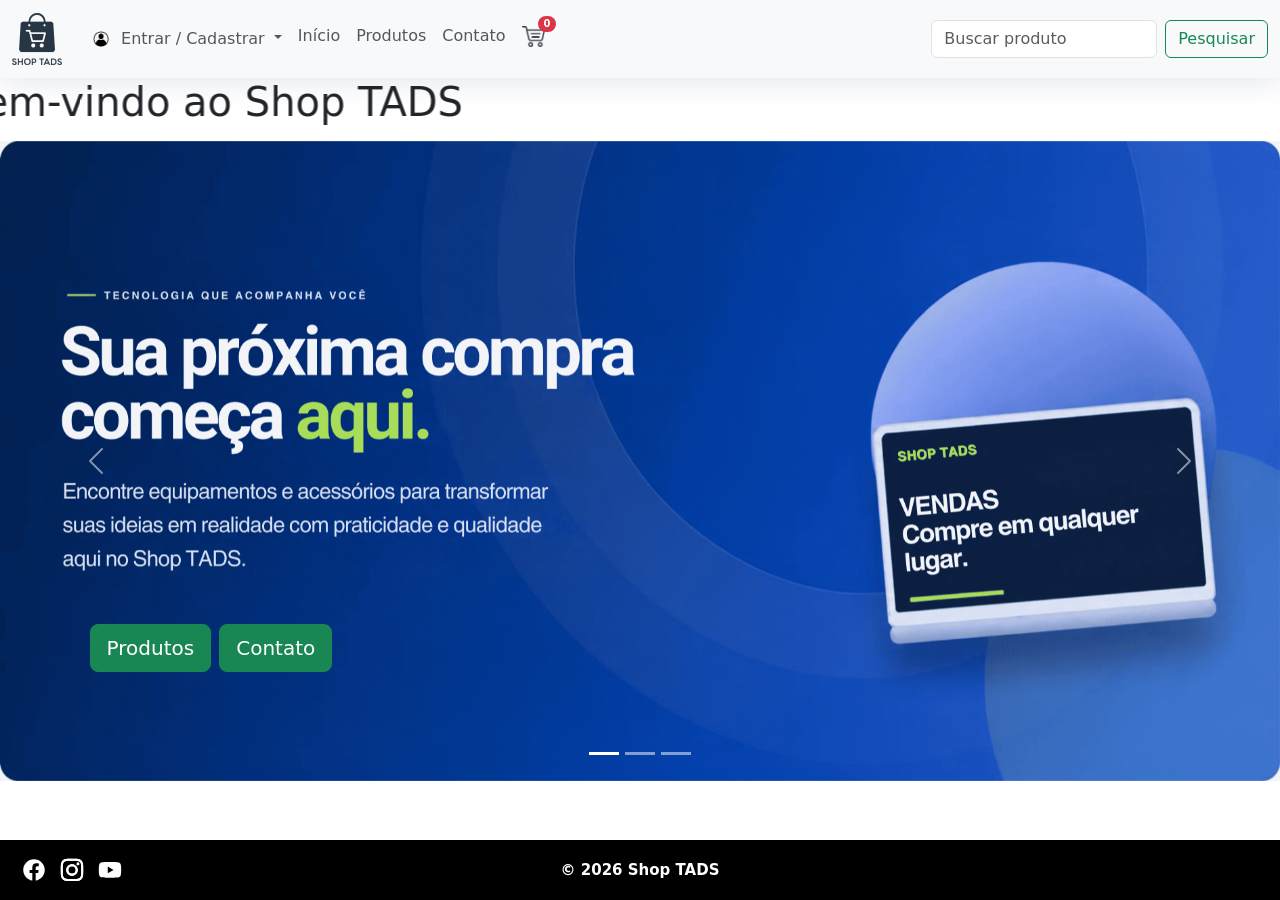
<file: index.html>
<!DOCTYPE html>
<html lang="pt-br">

<head>
    <meta charset="UTF-8">
    <meta name="viewport" content="width=device-width, initial-scale=1.0">
    <title>Shop TADS</title>

    <link href="css/estilo.css" rel="stylesheet" />

    <link rel="icon" href="imagens/index/favicon.ico">
    <link href="https://cdn.jsdelivr.net/npm/bootstrap@5.3.8/dist/css/bootstrap.min.css" rel="stylesheet"
        integrity="sha384-sRIl4kxILFvY47J16cr9ZwB07vP4J8+LH7qKQnuqkuIAvNWLzeN8tE5YBujZqJLB" crossorigin="anonymous">

</head>

<body>
    <nav class="navbar navbar-expand-lg bg-body-tertiary minha-nav">
        <div class="container-fluid">
            <a class="navbar-brand" href="index.html"> <img src="imagens/SHOP-TADS.png" alt="Shop TADS" width="50">
            </a>
            <button class="navbar-toggler" type="button" data-bs-toggle="collapse"
                data-bs-target="#navbarSupportedContent" aria-controls="navbarSupportedContent" aria-expanded="false"
                aria-label="Toggle navigation">
                <span class="navbar-toggler-icon"></span>
            </button>

            <div class="collapse navbar-collapse" id="navbarSupportedContent">
                <ul class="navbar-nav me-auto mb-2 mb-lg-0">
                    <li class="nav-item dropdown dropdown-usuario">
                        <a class="nav-link dropdown-toggle" href="ss" role="button" data-bs-toggle="dropdown"
                            aria-expanded="false">
                            <img src="imagens/login/login.png" width="30">
                            <span id="nomeUsuario">Entrar / Cadastrar</span>
                        </a>
                        <ul class="dropdown-menu">
                            <li id="menuLogin"><a class="dropdown-item" href="paginas/login.html">Login</a></li>
                            <li id="menuCadastro"><a class="dropdown-item"
                                    href="paginas/novo-usuario.html">Cadastrar</a></li>


                            <li id="menuPerfil" style="display:none;">
                                <a class="dropdown-item" href="paginas/meus-dados.html">Meus dados</a>
                            </li>

                            <li id="menuPedidos" style="display:none;">
                                <a class="dropdown-item" href="paginas/meus-pedidos.html">Meus Pedidos</a>
                            </li>


                            <li id="menuSair" style="display:none;">
                                <a class="dropdown-item text-danger" href="#" id="btnSair">
                                    Sair
                                </a>
                            </li>

                        </ul>
                    </li>
                    <li class="nav-item">
                        <a class="nav-link" href="index.html">Início</a>
                    </li>
                    <li class="nav-item">
                        <a class="nav-link" href="paginas/produtos.html">Produtos</a>
                    </li>
                    <li class="nav-item">
                        <a class="nav-link" href="paginas/contato.html">Contato</a>
                    </li>
                    <li class="nav-item">
                        <a class="nav-link position-relative" href="paginas/carrinho.html">

                            <img id="iconeCarrinho" src="imagens/carrinho/carrinho.png" width="23px" alt="Carrinho">

                            <span id="badgeCarrinho" class="position-absolute badge rounded-pill bg-danger">
                                0
                            </span>

                        </a>
                    </li>


                </ul>
                <form class="d-flex" role="search">
                    <input class="form-control me-2" type="search" placeholder="Buscar produto" aria-label="Search" />
                    <button class="btn btn-outline-success" type="submit">Pesquisar</button>
                </form>
            </div>
        </div>
    </nav>

    <main class="principal">
        <marquee onmouseover="this.stop()" onmouseout="this.start()" width="100%" direction="right">

            <h1 style="text-align:center;">
                Bem-vindo ao Shop TADS
            </h1>

        </marquee>
        <div id="carouselExampleIndicators" class="carousel slide">
            <div class="carousel-indicators">
                <button type="button" data-bs-target="#carouselExampleIndicators" data-bs-slide-to="0" class="active"
                    aria-current="true" aria-label="Slide 1"></button>
                <button type="button" data-bs-target="#carouselExampleIndicators" data-bs-slide-to="1"
                    aria-label="Slide 2"></button>
                <button type="button" data-bs-target="#carouselExampleIndicators" data-bs-slide-to="2"
                    aria-label="Slide 3"></button>
            </div>
            <div class="carousel-inner">
                <div class="carousel-item active">
                    <img src="imagens/index/BANNER1.png" class="d-block w-100" alt="BANNER">
                    <div class="botoes-banner d-flex flex-wrap gap-2">
                        <a href="paginas/produtos.html" class="btn btn-success btn-lg">
                            Produtos
                        </a>

                        <a href="paginas/contato.html" class="btn btn-success btn-lg">
                            Contato
                        </a>
                    </div>
                </div>
                <div class="carousel-item">
                    <img src="imagens/index/BANNER2.png" class="d-block w-100" alt="BANNER-2">
                </div>
                <div class="carousel-item">
                    <img src="imagens/index/BANNER3.png" class="d-block w-100" alt="BANNER-3">
                </div>
            </div>
            <button class="carousel-control-prev" type="button" data-bs-target="#carouselExampleIndicators"
                data-bs-slide="prev">
                <span class="carousel-control-prev-icon" aria-hidden="true"></span>
                <span class="visually-hidden">Previous</span>
            </button>
            <button class="carousel-control-next" type="button" data-bs-target="#carouselExampleIndicators"
                data-bs-slide="next">
                <span class="carousel-control-next-icon" aria-hidden="true"></span>
                <span class="visually-hidden">Next</span>
            </button>
        </div>

    </main>


    <footer>

        <div class="redes-sociais">

            <a href="https://facebook.com" target="_blank">
                <img src="imagens/redes/logo-facebook.svg" alt="Facebook">
            </a>

            <a href="https://instagram.com" target="_blank">
                <img src="imagens/redes/logo-instagram.svg" alt="Instagram">
            </a>

            <a href="https://www.youtube.com/" target="_blank">
                <img src="imagens/redes/logo-youtube.svg" alt="YouTube">
            </a>

        </div>

        <p>&copy 2026 Shop TADS</p>

    </footer>



    <script src="https://cdn.jsdelivr.net/npm/bootstrap@5.3.8/dist/js/bootstrap.bundle.min.js"
        integrity="sha384-FKyoEForCGlyvwx9Hj09JcYn3nv7wiPVlz7YYwJrWVcXK/BmnVDxM+D2scQbITxI"
        crossorigin="anonymous"></script>
    <script src="js/script.js">  </script>

</body>

</html>
</file>
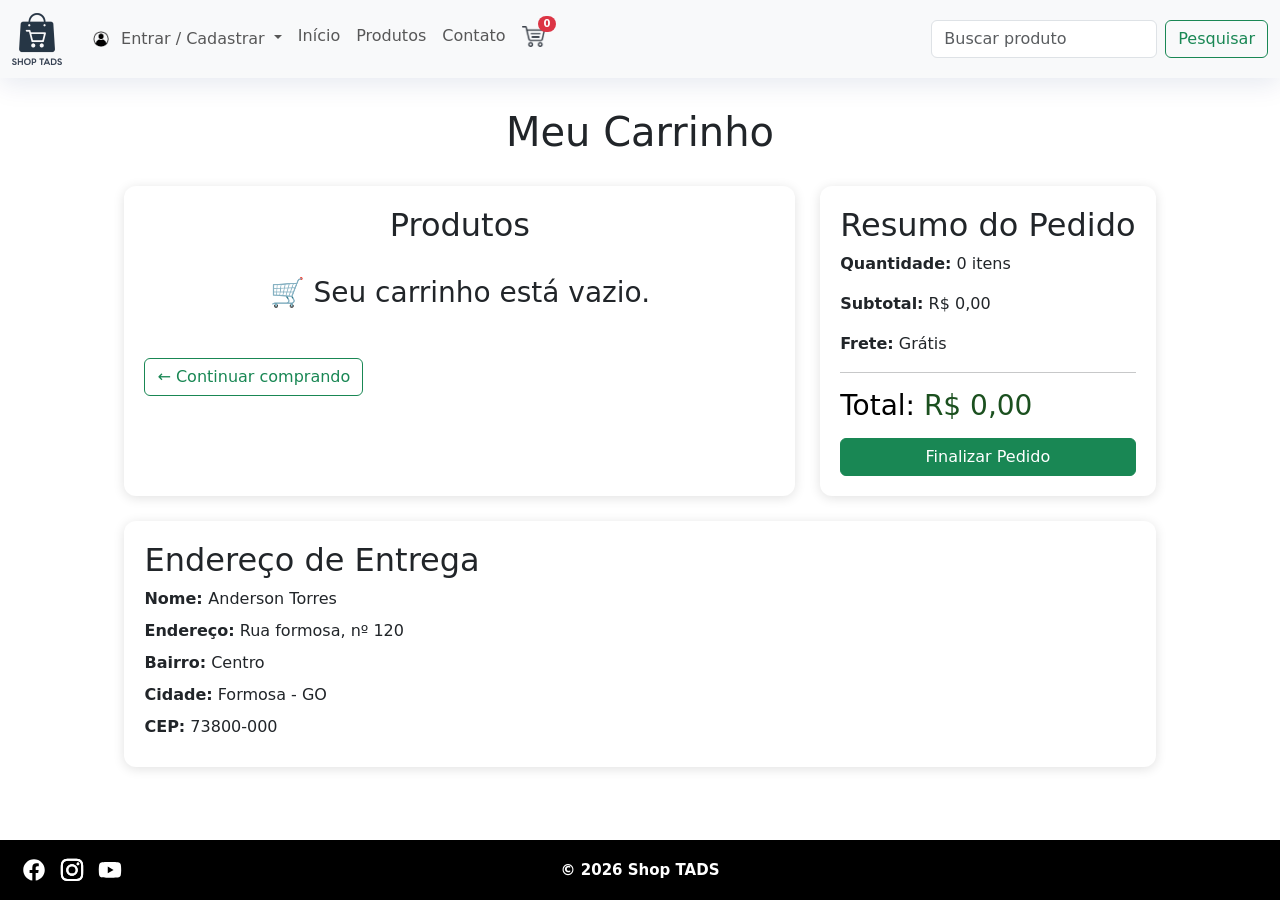
<file: paginas/carrinho.html>
<!DOCTYPE html>
<html lang="pt-br">

<head>
    <meta charset="UTF-8">
    <meta name="viewport" content="width=device-width, initial-scale=1.0">
    <title>Carrinho</title>

    <link rel="icon" href="../imagens/carrinho/favicon-16x16.png">
    <link rel="stylesheet" href="../css/estilo.css">
    <link href="https://cdn.jsdelivr.net/npm/bootstrap@5.3.8/dist/css/bootstrap.min.css" rel="stylesheet"
        integrity="sha384-sRIl4kxILFvY47J16cr9ZwB07vP4J8+LH7qKQnuqkuIAvNWLzeN8tE5YBujZqJLB" crossorigin="anonymous">

    <link href="https://cdn.jsdelivr.net/npm/bootstrap-icons@1.13.1/font/bootstrap-icons.min.css" rel="stylesheet">

    <style>
        .info-item>span {
            color: #0a4b10;
        }
    </style>

</head>

<body>

    <nav class="navbar navbar-expand-lg bg-body-tertiary minha-nav">
        <div class="container-fluid">
            <a class="navbar-brand" href="../index.html"> <img src="../imagens/SHOP-TADS.png" alt="Shop TADS"
                    width="50">
            </a>
            <button class="navbar-toggler" type="button" data-bs-toggle="collapse"
                data-bs-target="#navbarSupportedContent" aria-controls="navbarSupportedContent" aria-expanded="false"
                aria-label="Toggle navigation">
                <span class="navbar-toggler-icon"></span>
            </button>

            <div class="collapse navbar-collapse" id="navbarSupportedContent">
                <ul class="navbar-nav me-auto mb-2 mb-lg-0">
                    <li class="nav-item dropdown dropdown-usuario">
                        <a class="nav-link dropdown-toggle" href="ss" role="button" data-bs-toggle="dropdown"
                            aria-expanded="false">
                            <img src="../imagens/login/login.png" width="30px">
                            <span id="nomeUsuario">Entrar / Cadastrar</span>
                        </a>
                        <ul class="dropdown-menu">
                            <li id="menuLogin"><a class="dropdown-item" href="login.html">Login</a></li>
                            <li id="menuCadastro"><a class="dropdown-item" href="novo-usuario.html">Cadastrar</a></li>


                            <li id="menuPerfil" style="display:none;">
                                <a class="dropdown-item" href="meus-dados.html">Meus dados</a>
                            </li>
                            <li id="menuPedidos" style="display:none;">
                                <a class="dropdown-item" href="meus-pedidos.html">Meus Pedidos</a>
                            </li>


                            <li id="menuSair" style="display:none;">
                                <a class="dropdown-item text-danger" href="#" id="btnSair">
                                    Sair
                                </a>
                            </li>

                        </ul>
                    </li>
                    <li class="nav-item">
                        <a class="nav-link" href="../index.html">Início</a>
                    </li>
                    <li class="nav-item">
                        <a class="nav-link" href="../paginas/produtos.html">Produtos</a>
                    </li>
                    <li class="nav-item">
                        <a class="nav-link" href="../paginas/contato.html">Contato</a>
                    </li>
                    <li class="nav-item">
                        <a class="nav-link position-relative" href="../paginas/carrinho.html">

                            <img id="iconeCarrinho" src="../imagens/carrinho/carrinho.png" width="23px" alt="Carrinho">

                            <span id="badgeCarrinho" class="position-absolute badge rounded-pill bg-danger">
                                0
                            </span>

                        </a>
                    </li>


                </ul>
                <form class="d-flex" role="search">
                    <input class="form-control me-2" type="search" placeholder="Buscar produto" aria-label="Search" />
                    <button class="btn btn-outline-success" type="submit">Pesquisar</button>
                </form>
            </div>
        </div>
    </nav>

    <main class="pagina-carrinho">

        <h1>Meu Carrinho</h1>

        <div class="layout-carrinho">

            <section class="itens-carrinho">

                <h2>Produtos</h2>

                <div id="listaCarrinho">

                </div>

                <a href="produtos.html" class="btn btn-outline-success mt-3">
                    ← Continuar comprando
                </a>

            </section>


            <div class="resumo">

                <h2>Resumo do Pedido</h2>

                <p>
                    <strong>Quantidade:</strong>
                    <span id="quantidadeCarrinho">0</span> itens
                </p>

                <p>
                    <strong>Subtotal:</strong>
                    <span id="subtotalCarrinho">R$ 0,00</span>
                </p>

                <p>
                    <strong>Frete:</strong> Grátis
                </p>

                <hr>

                <h3>
                    Total:
                    <span id="totalCarrinho" style="color: #1b501f">
                        R$ 0,00
                    </span>
                </h3>

                <a id="btnFinalizar" href="sucesso-pedido.html" class="btn btn-success w-100">
                    Finalizar Pedido
                </a>

            </div>

        </div>

        <section class="endereco">

            <h2>Endereço de Entrega</h2>

            <p ><strong>Nome: </strong ><span id="nomeUsu"> Anderson Torres</span>  </p>

            <p><strong>Endereço:</strong> Rua formosa, nº 120 </p>

            <p><strong>Bairro:</strong> Centro </p>

            <p><strong>Cidade:</strong> Formosa - GO </p>

            <p><strong>CEP:</strong> 73800-000 </p>

        </section>

    </main>

    <footer>

        <div class="redes-sociais">

            <a href="https://facebook.com" target="_blank">
                <img src="../imagens/redes/logo-facebook.svg" alt="Facebook">
            </a>

            <a href="https://instagram.com" target="_blank">
                <img src="../imagens/redes/logo-instagram.svg" alt="Instagram">
            </a>

            <a href="https://www.youtube.com/" target="_blank">
                <img src="../imagens/redes/logo-youtube.svg" alt="YouTube">
            </a>

        </div>

        <p>&copy 2026 Shop TADS</p>

    </footer>
    <script src="https://cdn.jsdelivr.net/npm/bootstrap@5.3.8/dist/js/bootstrap.bundle.min.js"
        integrity="sha384-FKyoEForCGlyvwx9Hj09JcYn3nv7wiPVlz7YYwJrWVcXK/BmnVDxM+D2scQbITxI"
        crossorigin="anonymous"></script>
    <script src="../js/script.js">  </script>

</body>

</html>
</file>
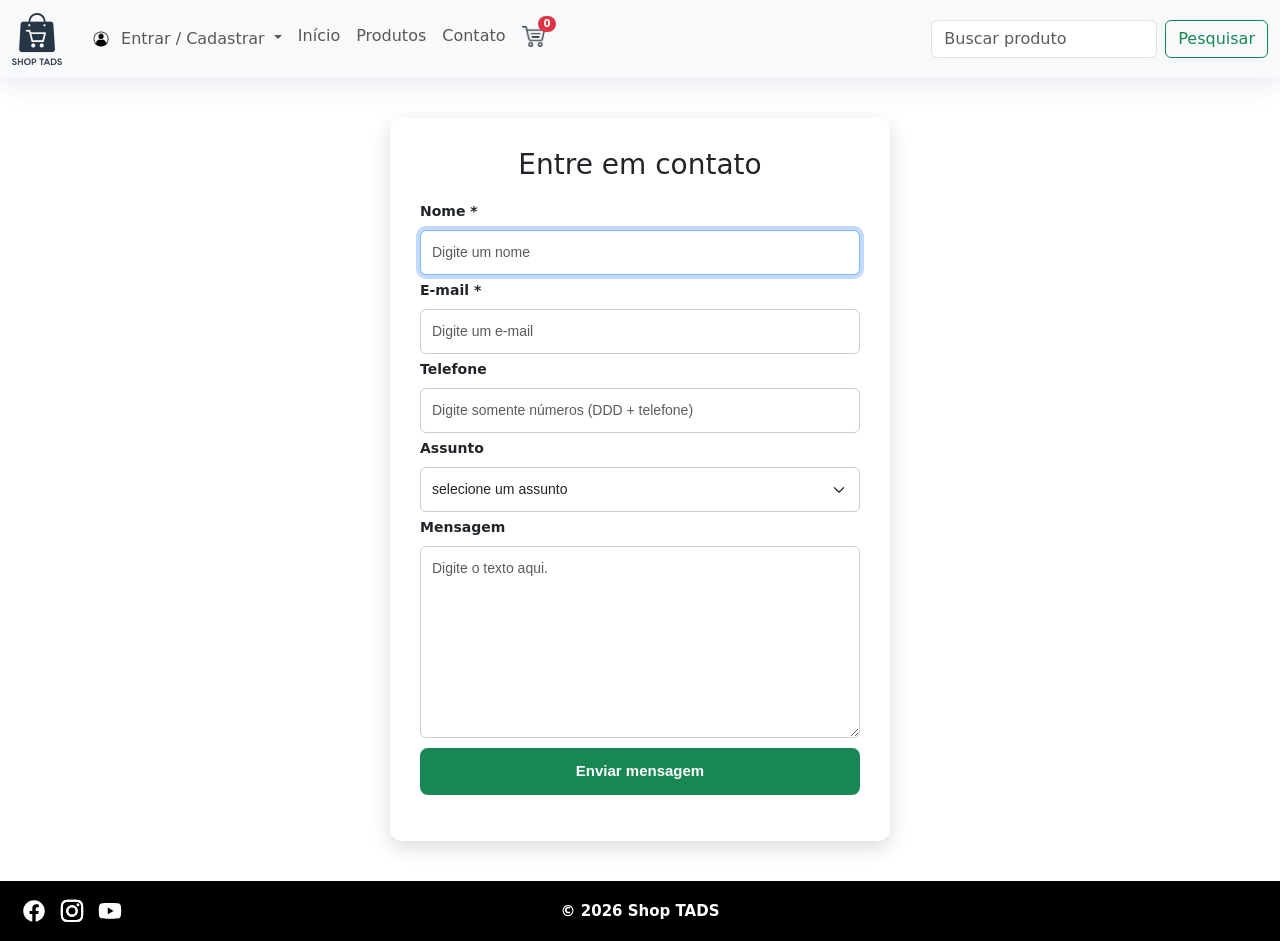
<file: paginas/contato.html>
<!DOCTYPE html>
<html lang="pt-br">

<head>
    <meta charset="UTF-8">
    <meta name="viewport" content="width=device-width, initial-scale=1.0">
    <title>Contato</title>
    <link rel="stylesheet" href="../css/estilo.css">
    <link rel="icon" href="../imagens/index/favicon.ico">
    <link href="https://cdn.jsdelivr.net/npm/bootstrap@5.3.8/dist/css/bootstrap.min.css" rel="stylesheet"
        integrity="sha384-sRIl4kxILFvY47J16cr9ZwB07vP4J8+LH7qKQnuqkuIAvNWLzeN8tE5YBujZqJLB" crossorigin="anonymous">


</head>

<body>
    <nav class="navbar navbar-expand-lg bg-body-tertiary minha-nav">
        <div class="container-fluid">
            <a class="navbar-brand" href="../index.html"> <img src="../imagens/SHOP-TADS.png" alt="Shop TADS"
                    width="50">
            </a>
            <button class="navbar-toggler" type="button" data-bs-toggle="collapse"
                data-bs-target="#navbarSupportedContent" aria-controls="navbarSupportedContent" aria-expanded="false"
                aria-label="Toggle navigation">
                <span class="navbar-toggler-icon"></span>
            </button>

            <div class="collapse navbar-collapse" id="navbarSupportedContent">
                <ul class="navbar-nav me-auto mb-2 mb-lg-0">
                    <li class="nav-item dropdown dropdown-usuario">
                        <a class="nav-link dropdown-toggle" href="#" role="button" data-bs-toggle="dropdown"
                            aria-expanded="false">
                            <img src="../imagens/login/login.png" width="30px">
                            <span id="nomeUsuario">Entrar / Cadastrar</span>
                        </a>
                        <ul class="dropdown-menu">
                            <li id="menuLogin"><a class="dropdown-item" href="login.html">Login</a></li>
                            <li id="menuCadastro"><a class="dropdown-item" href="novo-usuario.html">Cadastrar</a></li>


                            <li id="menuPerfil" style="display:none;">
                                <a class="dropdown-item" href="meus-dados.html">Meus dados</a>
                            </li>
                            <li id="menuPedidos" style="display:none;">
                                <a class="dropdown-item" href="meus-pedidos.html">Meus Pedidos</a>
                            </li>

                            <li id="menuSair" style="display:none;">
                                <a class="dropdown-item text-danger" href="#" id="btnSair">
                                    Sair
                                </a>
                            </li>

                        </ul>
                    </li>
                    <li class="nav-item">
                        <a class="nav-link" href="../index.html">Início</a>
                    </li>
                    <li class="nav-item">
                        <a class="nav-link" href="../paginas/produtos.html">Produtos</a>
                    </li>
                    <li class="nav-item">
                        <a class="nav-link" href="../paginas/contato.html">Contato</a>
                    </li>
                    <li class="nav-item">
                        <a class="nav-link position-relative" href="../paginas/carrinho.html">

                            <img id="iconeCarrinho" src="../imagens/carrinho/carrinho.png" width="23px" alt="Carrinho">

                            <span id="badgeCarrinho" class="position-absolute badge rounded-pill bg-danger">
                                0
                            </span>

                        </a>
                    </li>


                </ul>
                <form class="d-flex" role="search">
                    <input class="form-control me-2" type="search" placeholder="Buscar produto" aria-label="Search" />
                    <button class="btn btn-outline-success" type="submit">Pesquisar</button>
                </form>
            </div>
        </div>
    </nav>

    <main class="contato">
        <form class="formulario" method="get" action="sucesso-contato.html">
            <div class="mb-3">
                <h1>Entre em contato</h1>

                <label class="form-label">Nome *</label>
                <input type="text" class="form-control" name="nome" required autofocus placeholder="Digite um nome" />


                <label class="form-label">E-mail *</label>
                <input type="email" class="form-control" name="email" required placeholder="Digite um e-mail">

                <label class="form-label">Telefone</label>
                <input type="tel" class="form-control" name="Telefone" pattern="[0-9]{10,11}"
                    placeholder="Digite somente números (DDD + telefone)"
                    title="Digite 10 ou 11 números, incluindo o DDD." />

                <label for="assunto" class="form-label">Assunto</label>
                <select class="form-select" id="assunto" name="assunto">
                    <option value="none" disabled selected>selecione um assunto</option>
                    <option>Compra</option>
                    <option>Suporte</option>
                    <option>Troca</option>
                    <option>Outros</option>
                </select>
                <label for="mensagem" class="form-label">Mensagem</label>
                <textarea class="form-control" name="mensagem" rows="8" cols="40"
                    placeholder="Digite o texto aqui."></textarea>
                <input class="btn btn-success botao-enviar" type="submit" value="Enviar mensagem" />
            </div>
        </form>

    </main>

    <footer>

        <div class="redes-sociais">

            <a href="https://facebook.com" target="_blank">
                <img src="../imagens/redes/logo-facebook.svg" alt="Facebook">
            </a>

            <a href="https://instagram.com" target="_blank">
                <img src="../imagens/redes/logo-instagram.svg" alt="Instagram">
            </a>

            <a href="https://www.youtube.com/" target="_blank">
                <img src="../imagens/redes/logo-youtube.svg" alt="YouTube">
            </a>

        </div>

        <p>&copy 2026 Shop TADS</p>

    </footer>
    <script src="https://cdn.jsdelivr.net/npm/bootstrap@5.3.8/dist/js/bootstrap.bundle.min.js"
        integrity="sha384-FKyoEForCGlyvwx9Hj09JcYn3nv7wiPVlz7YYwJrWVcXK/BmnVDxM+D2scQbITxI"
        crossorigin="anonymous"></script>
    <script src="../js/script.js">  </script>

</body>

</html>
</file>
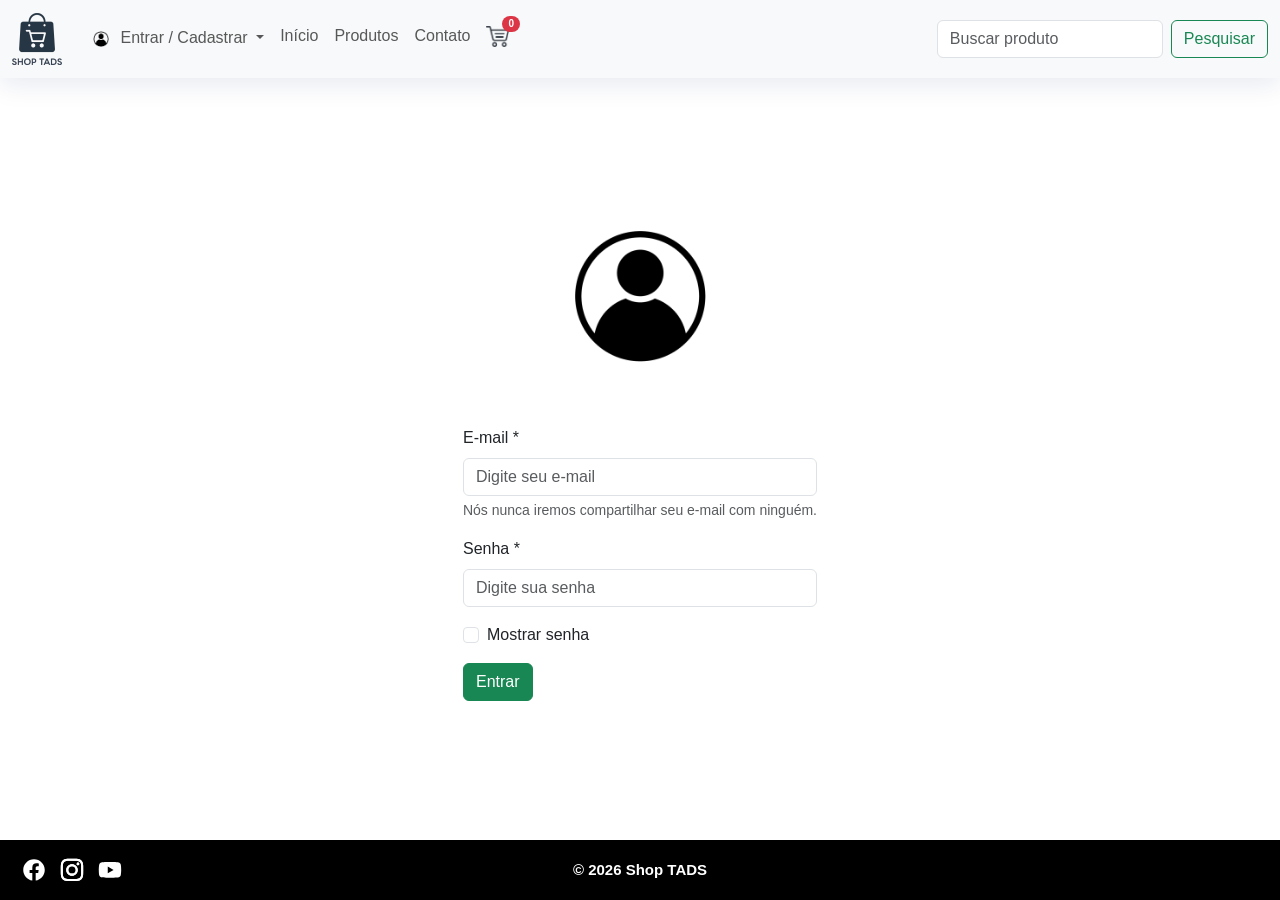
<file: paginas/login.html>
<!DOCTYPE html>
<html lang="pt-br">

<head>
    <meta charset="UTF-8">
    <meta name="viewport" content="width=device-width, initial-scale=1.0">
    <title>Login</title>
    <link rel="icon" href="../imagens/acount1.png">
    <link href="https://cdn.jsdelivr.net/npm/bootstrap@5.3.8/dist/css/bootstrap.min.css" rel="stylesheet"
        integrity="sha384-sRIl4kxILFvY47J16cr9ZwB07vP4J8+LH7qKQnuqkuIAvNWLzeN8tE5YBujZqJLB" crossorigin="anonymous">
    <link href="../css/estilo.css" rel="stylesheet" />


</head>

<body>

    <nav class="navbar navbar-expand-lg bg-body-tertiary minha-nav">
        <div class="container-fluid">
            <a class="navbar-brand" href="../index.html"> <img src="../imagens/SHOP-TADS.png" alt="Shop TADS"
                    width="50">
            </a>
            <button class="navbar-toggler" type="button" data-bs-toggle="collapse"
                data-bs-target="#navbarSupportedContent" aria-controls="navbarSupportedContent" aria-expanded="false"
                aria-label="Toggle navigation">
                <span class="navbar-toggler-icon"></span>
            </button>

            <div class="collapse navbar-collapse" id="navbarSupportedContent">
                <ul class="navbar-nav me-auto mb-2 mb-lg-0">
                    <li class="nav-item dropdown dropdown-usuario">
                        <a class="nav-link dropdown-toggle" href="#" role="button" data-bs-toggle="dropdown"
                            aria-expanded="false">
                            <img src="../imagens/login/login.png" width="30">

                            <span id="nomeUsuario">Entrar / Cadastrar</span>
                        </a>
                        <ul class="dropdown-menu">
                            <li id="menuLogin"><a class="dropdown-item" href="login.html">Login</a></li>
                            <li id="menuCadastro"><a class="dropdown-item" href="novo-usuario.html">Cadastrar</a></li>


                            <li id="menuPerfil" style="display:none;">
                                <a class="dropdown-item" href="meus-dados.html">Meus dados</a>
                            </li>
                            <li id="menuPedidos" style="display:none;">
                                <a class="dropdown-item" href="meus-pedidos.html">Meus Pedidos</a>
                            </li>


                            <li id="menuSair" style="display:none;">
                                <a class="dropdown-item text-danger" href="#" id="btnSair">
                                    Sair
                                </a>
                            </li>

                        </ul>
                    </li>
                    <li class="nav-item">
                        <a class="nav-link" href="../index.html">Início</a>
                    </li>
                    <li class="nav-item">
                        <a class="nav-link" href="../paginas/produtos.html">Produtos</a>
                    </li>
                    <li class="nav-item">
                        <a class="nav-link" href="../paginas/contato.html">Contato</a>
                    </li>
                    <li class="nav-item">
                        <a class="nav-link position-relative" href="carrinho.html">

                            <img id="iconeCarrinho" src="../imagens/carrinho/carrinho.png" width="23px" alt="Carrinho">

                            <span id="badgeCarrinho" class="position-absolute badge rounded-pill bg-danger">
                                0
                            </span>

                        </a>
                    </li>


                </ul>
                <form class="d-flex" role="search">
                    <input class="form-control me-2" type="search" placeholder="Buscar produto" aria-label="Search" />
                    <button class="btn btn-outline-success" type="submit">Pesquisar</button>
                </form>
            </div>
        </div>
    </nav>


    <main class="principal-login">
        <img src="../imagens/login/login.png" width="260px">

        <form id="form-login">
            <div class="mb-3">
                <label for="email" class="form-label">E-mail *</label>
                <input type="email" class="form-control" id="email" name="email" aria-describedby="emailHelp"
                    placeholder="Digite seu e-mail" required>
                <div id="emailHelp" class="form-text">Nós nunca iremos compartilhar seu e-mail com ninguém.</div>
            </div>
            <div class="mb-3">
                <label for="senha" class="form-label">Senha *</label>
                <input type="password" class="form-control" id="senha" name="senha" placeholder="Digite sua senha"
                    required>
            </div>
            <div class="mb-3 form-check">
                <input type="checkbox" class="form-check-input" id="mostrarSenha" name="checar">
                <label class="form-check-label" for="mostrarSenha">Mostrar senha</label>
            </div>
            <button type="submit" class="btn btn-success btn-entrar-login">Entrar</button>
        </form>

    </main>



    <footer>

        <div class="redes-sociais">

            <a href="https://facebook.com" target="_blank">
                <img src="../imagens/redes/logo-facebook.svg" alt="Facebook">
            </a>

            <a href="https://instagram.com" target="_blank">
                <img src="../imagens/redes/logo-instagram.svg" alt="Instagram">
            </a>

            <a href="https://www.youtube.com/" target="_blank">
                <img src="../imagens/redes/logo-youtube.svg" alt="YouTube">
            </a>

        </div>

        <p>&copy 2026 Shop TADS</p>

    </footer>

    <div class="modal fade" id="modalSucesso" data-bs-backdrop="static" data-bs-keyboard="false" tabindex="-1">
        <div class="modal-dialog modal-dialog-centered">
            <div class="modal-content">

                <div class="modal-header bg-success text-white">
                    <h5 class="modal-title">Login</h5>
                </div>

                <div class="modal-body text-center">
                    <h4>✅ Login realizado com sucesso!</h4>
                    <p class="mb-0">Redirecionando...</p>
                </div>

            </div>
        </div>
    </div>

    <script src="https://cdn.jsdelivr.net/npm/bootstrap@5.3.8/dist/js/bootstrap.bundle.min.js"
        integrity="sha384-FKyoEForCGlyvwx9Hj09JcYn3nv7wiPVlz7YYwJrWVcXK/BmnVDxM+D2scQbITxI"
        crossorigin="anonymous"></script>

    <script src="../js/script.js"></script>

</body>

</html>
</file>
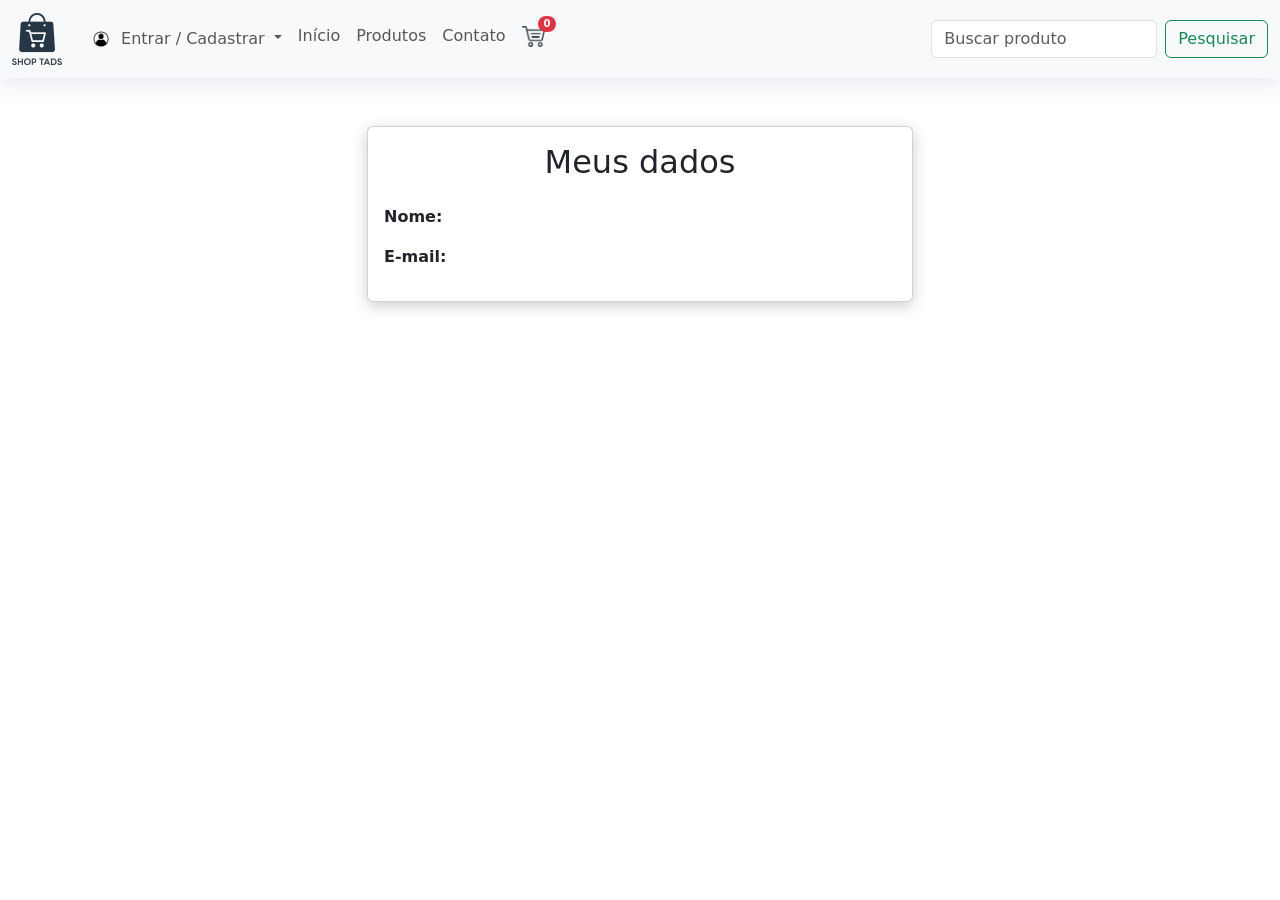
<file: paginas/meus-dados.html>
<!DOCTYPE html>
<html lang="pt-br">

<head>
    <meta charset="UTF-8">
    <meta name="viewport" content="width=device-width, initial-scale=1.0">
    <title>Meus dados</title>

    <link href="../css/estilo.css" rel="stylesheet" />
    <link rel="icon" href="../imagens/index/favicon.ico">
    <link href="https://cdn.jsdelivr.net/npm/bootstrap@5.3.8/dist/css/bootstrap.min.css" rel="stylesheet"
        integrity="sha384-sRIl4kxILFvY47J16cr9ZwB07vP4J8+LH7qKQnuqkuIAvNWLzeN8tE5YBujZqJLB" crossorigin="anonymous">

</head>

<body>

    <nav class="navbar navbar-expand-lg bg-body-tertiary minha-nav">
        <div class="container-fluid">
            <a class="navbar-brand" href="../index.html"> <img src="../imagens/SHOP-TADS.png" alt="Shop TADS"
                    width="50">
            </a>
            <button class="navbar-toggler" type="button" data-bs-toggle="collapse"
                data-bs-target="#navbarSupportedContent" aria-controls="navbarSupportedContent" aria-expanded="false"
                aria-label="Toggle navigation">
                <span class="navbar-toggler-icon"></span>
            </button>

            <div class="collapse navbar-collapse" id="navbarSupportedContent">
                <ul class="navbar-nav me-auto mb-2 mb-lg-0">
                    <li class="nav-item dropdown dropdown-usuario">
                        <a class="nav-link dropdown-toggle" href="#" role="button" data-bs-toggle="dropdown"
                            aria-expanded="false">
                            <img src="../imagens/login/login.png" width="30">

                            <span id="nomeUsuario">Entrar / Cadastrar</span>
                        </a>
                        <ul class="dropdown-menu">
                            <li id="menuLogin"><a class="dropdown-item" href="login.html">Login</a></li>
                            <li id="menuCadastro"><a class="dropdown-item" href="novo-usuario.html">Cadastrar</a></li>


                            <li id="menuPerfil" style="display:none;">
                                <a class="dropdown-item" href="meus-dados.html">Meus dados</a>
                            </li>

                            <li id="menuPedidos" style="display:none;">
                                <a class="dropdown-item" href="meus-pedidos.html">Meus Pedidos</a>
                            </li>

                            <li id="menuSair" style="display:none;">
                                <a class="dropdown-item text-danger" href="#" id="btnSair">
                                    Sair
                                </a>
                            </li>

                        </ul>
                    </li>
                    <li class="nav-item">
                        <a class="nav-link" href="../index.html">Início</a>
                    </li>
                    <li class="nav-item">
                        <a class="nav-link" href="../paginas/produtos.html">Produtos</a>
                    </li>
                    <li class="nav-item">
                        <a class="nav-link" href="../paginas/contato.html">Contato</a>
                    </li>
                    <li class="nav-item">
                        <a class="nav-link position-relative" href="../paginas/carrinho.html">

                            <img id="iconeCarrinho" src="../imagens/carrinho/carrinho.png" width="23px" alt="Carrinho">

                            <span id="badgeCarrinho" class="position-absolute badge rounded-pill bg-danger">
                                0
                            </span>

                        </a>
                    </li>


                </ul>
                <form class="d-flex" role="search">
                    <input class="form-control me-2" type="search" placeholder="Buscar produto" aria-label="Search" />
                    <button class="btn btn-outline-success" type="submit">Pesquisar</button>
                </form>
            </div>
        </div>
    </nav>

    <main class="principal">

        <div class="container py-5">

            <div class="row justify-content-center">

                <div class="col-md-6">

                    <div class="card">

                        <div class="card-body">

                            <h2 class="card-title text-center mb-4">
                                Meus dados
                            </h2>

                            <p>
                                <strong>Nome:</strong>
                                <span id="dadosNome"></span>
                            </p>

                            <p>
                                <strong>E-mail:</strong>
                                <span id="dadosEmail"></span>
                            </p>

                        </div>

                    </div>

                </div>

            </div>

        </div>

    </main>

    <script src="https://cdn.jsdelivr.net/npm/bootstrap@5.3.8/dist/js/bootstrap.bundle.min.js"
        integrity="sha384-FKyoEForCGlyvwx9Hj09JcYn3nv7wiPVlz7YYwJrWVcXK/BmnVDxM+D2scQbITxI"
        crossorigin="anonymous"></script>
    <script src="../js/script.js">  </script>
</body>

</html>
</file>
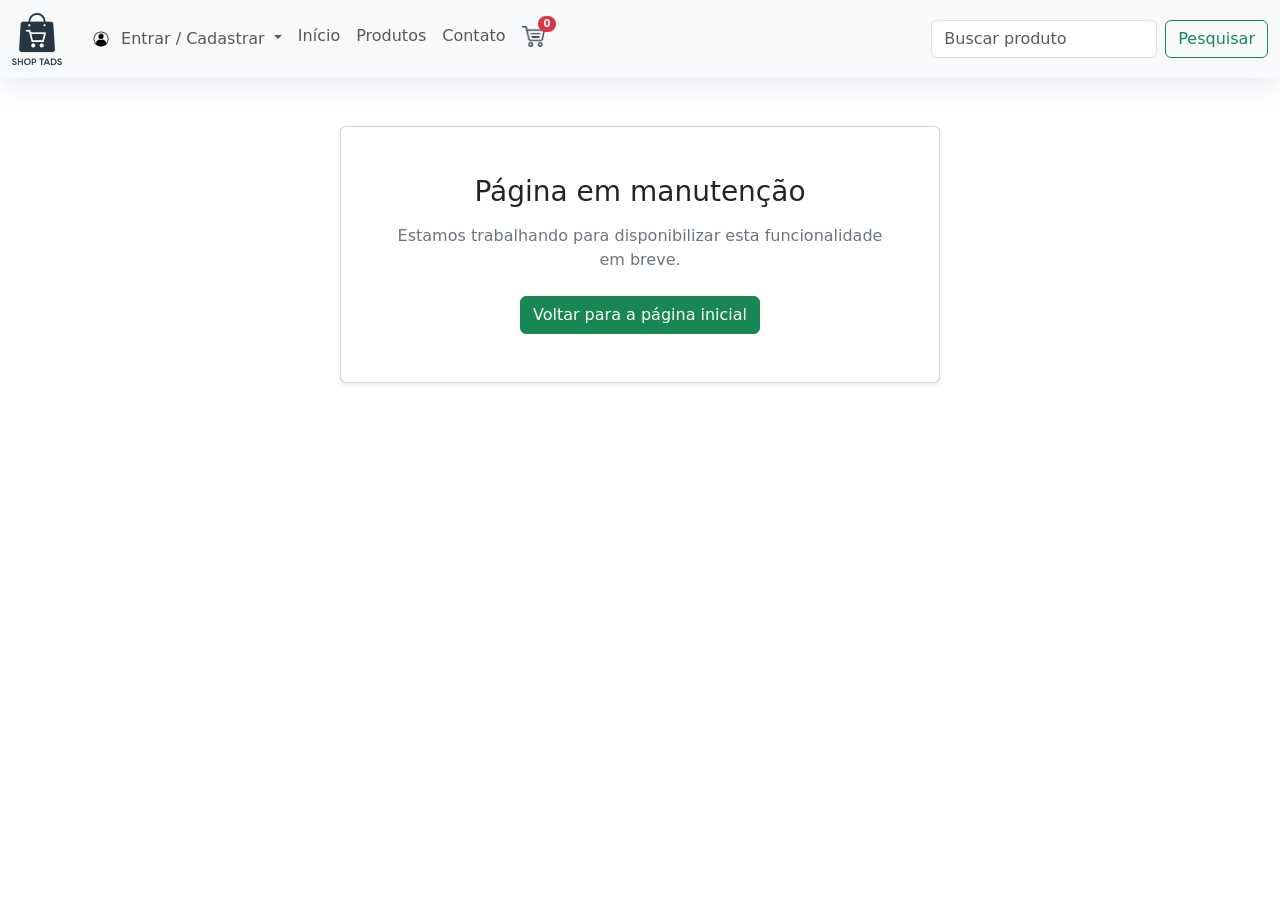
<file: paginas/meus-pedidos.html>
<!DOCTYPE html>
<html lang="pt-br">

<head>
    <meta charset="UTF-8">
    <meta name="viewport" content="width=device-width, initial-scale=1.0">
    <title>Pedidos</title>

    <link href="../css/estilo.css" rel="stylesheet" />
    <link rel="icon" href="../imagens/index/favicon.ico">
    <link href="https://cdn.jsdelivr.net/npm/bootstrap@5.3.8/dist/css/bootstrap.min.css" rel="stylesheet"
        integrity="sha384-sRIl4kxILFvY47J16cr9ZwB07vP4J8+LH7qKQnuqkuIAvNWLzeN8tE5YBujZqJLB" crossorigin="anonymous">


</head>

<body>

    <nav class="navbar navbar-expand-lg bg-body-tertiary minha-nav">
        <div class="container-fluid">
            <a class="navbar-brand" href="../index.html"> <img src="../imagens/SHOP-TADS.png" alt="Shop TADS"
                    width="50">
            </a>
            <button class="navbar-toggler" type="button" data-bs-toggle="collapse"
                data-bs-target="#navbarSupportedContent" aria-controls="navbarSupportedContent" aria-expanded="false"
                aria-label="Toggle navigation">
                <span class="navbar-toggler-icon"></span>
            </button>

            <div class="collapse navbar-collapse" id="navbarSupportedContent">
                <ul class="navbar-nav me-auto mb-2 mb-lg-0">
                    <li class="nav-item dropdown dropdown-usuario">
                        <a class="nav-link dropdown-toggle" href="#" role="button" data-bs-toggle="dropdown"
                            aria-expanded="false">
                            <img src="../imagens/login/login.png" width="30">

                            <span id="nomeUsuario">Entrar / Cadastrar</span>
                        </a>
                        <ul class="dropdown-menu">
                            <li id="menuLogin"><a class="dropdown-item" href="login.html">Login</a></li>
                            <li id="menuCadastro"><a class="dropdown-item" href="novo-usuario.html">Cadastrar</a></li>


                            <li id="menuPerfil" style="display:none;">
                                <a class="dropdown-item" href="meus-dados.html">Meus dados</a>
                            </li>

                            <li id="menuPedidos" style="display:none;">
                                <a class="dropdown-item" href="meus-pedidos.html">Meus Pedidos</a>
                            </li>

                            <li id="menuSair" style="display:none;">
                                <a class="dropdown-item text-danger" href="#" id="btnSair">
                                    Sair
                                </a>
                            </li>

                        </ul>
                    </li>
                    <li class="nav-item">
                        <a class="nav-link" href="../index.html">Início</a>
                    </li>
                    <li class="nav-item">
                        <a class="nav-link" href="../paginas/produtos.html">Produtos</a>
                    </li>
                    <li class="nav-item">
                        <a class="nav-link" href="../paginas/contato.html">Contato</a>
                    </li>
                    <li class="nav-item">
                        <a class="nav-link position-relative" href="../paginas/carrinho.html">

                            <img id="iconeCarrinho" src="../imagens/carrinho/carrinho.png" width="23px" alt="Carrinho">

                            <span id="badgeCarrinho" class="position-absolute badge rounded-pill bg-danger">
                                0
                            </span>

                        </a>
                    </li>


                </ul>
                <form class="d-flex" role="search">
                    <input class="form-control me-2" type="search" placeholder="Buscar produto" aria-label="Search" />
                    <button class="btn btn-outline-success" type="submit">Pesquisar</button>
                </form>
            </div>
        </div>
    </nav>

    <main class="container py-5">
        <div class="card text-center shadow-sm mx-auto" style="max-width: 600px;">
            <div class="card-body p-5">
                <h1 class="card-title h3 mb-3">
                    Página em manutenção
                </h1>

                <p class="card-text text-secondary mb-4">
                    Estamos trabalhando para disponibilizar esta funcionalidade em breve.
                </p>

                <a href="../index.html" class="btn btn-success">
                    Voltar para a página inicial
                </a>
            </div>
        </div>
    </main>

    <script src="https://cdn.jsdelivr.net/npm/bootstrap@5.3.8/dist/js/bootstrap.bundle.min.js"
        integrity="sha384-FKyoEForCGlyvwx9Hj09JcYn3nv7wiPVlz7YYwJrWVcXK/BmnVDxM+D2scQbITxI"
        crossorigin="anonymous"></script>
    <script src="../js/script.js">  </script>
</body>

</html>
</file>
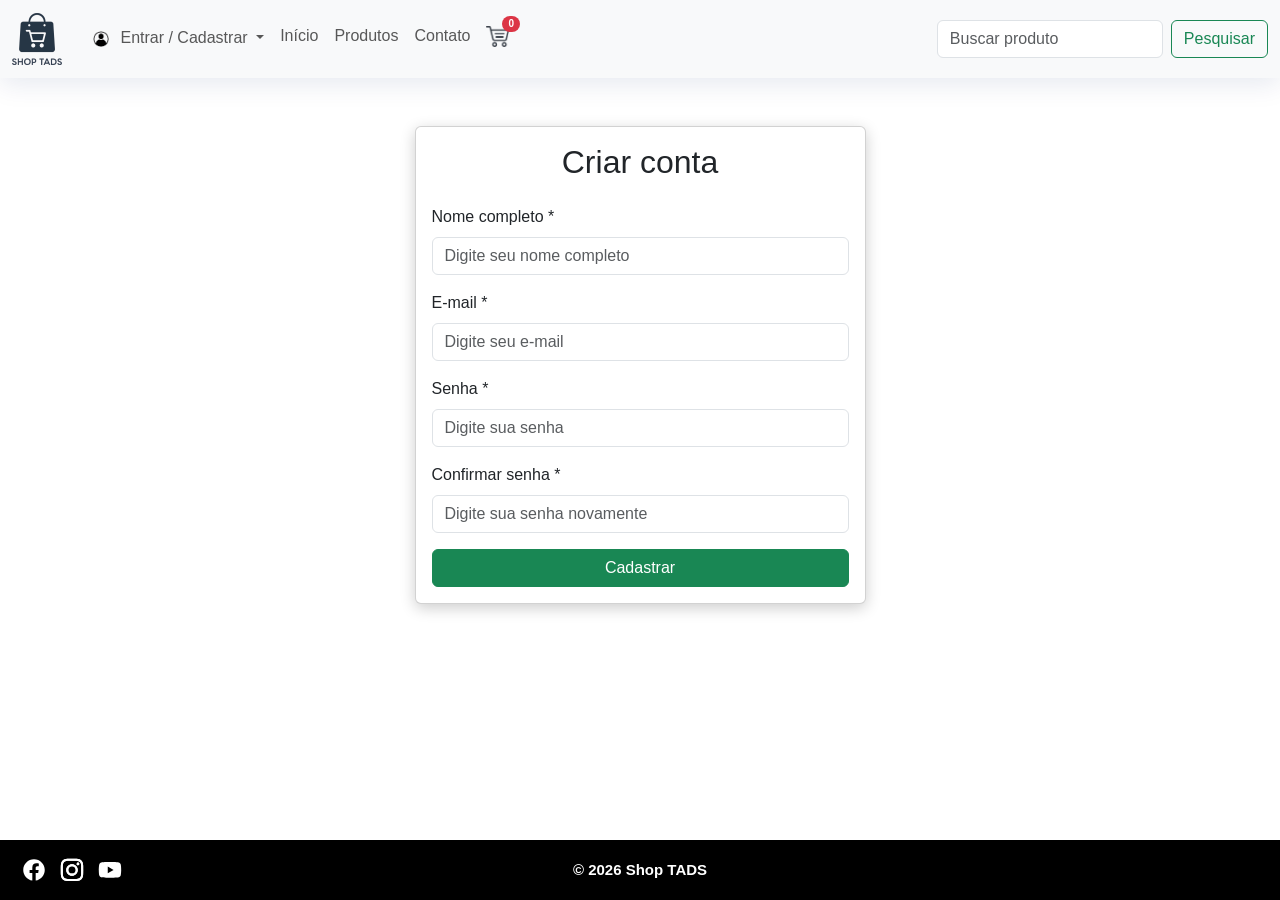
<file: paginas/novo-usuario.html>
<!DOCTYPE html>
<html lang="pt-br">

<head>
    <meta charset="UTF-8">
    <meta name="viewport" content="width=device-width, initial-scale=1.0">
    <title>Registro</title>
    <link rel="icon" href="../imagens/acount1.png">
    <link href="https://cdn.jsdelivr.net/npm/bootstrap@5.3.8/dist/css/bootstrap.min.css" rel="stylesheet"
        integrity="sha384-sRIl4kxILFvY47J16cr9ZwB07vP4J8+LH7qKQnuqkuIAvNWLzeN8tE5YBujZqJLB" crossorigin="anonymous">
    <link href="../css/estilo.css" rel="stylesheet" />


</head>

<body>

    <nav class="navbar navbar-expand-lg bg-body-tertiary minha-nav">
        <div class="container-fluid">
            <a class="navbar-brand" href="../index.html"> <img src="../imagens/SHOP-TADS.png" alt="Shop TADS"
                    width="50">
            </a>
            <button class="navbar-toggler" type="button" data-bs-toggle="collapse"
                data-bs-target="#navbarSupportedContent" aria-controls="navbarSupportedContent" aria-expanded="false"
                aria-label="Toggle navigation">
                <span class="navbar-toggler-icon"></span>
            </button>

            <div class="collapse navbar-collapse" id="navbarSupportedContent">
                <ul class="navbar-nav me-auto mb-2 mb-lg-0">
                    <li class="nav-item dropdown dropdown-usuario">
                        <a class="nav-link dropdown-toggle" href="#" role="button" data-bs-toggle="dropdown"
                            aria-expanded="false">
                            <img src="../imagens/login/login.png" width="30">

                            <span id="nomeUsuario">Entrar / Cadastrar</span>
                        </a>
                        <ul class="dropdown-menu">
                            <li id="menuLogin"><a class="dropdown-item" href="login.html">Login</a></li>
                            <li id="menuCadastro"><a class="dropdown-item" href="novo-usuario.html">Cadastrar</a></li>


                            <li id="menuPerfil" style="display:none;">
                                <a class="dropdown-item" href="meus-dados.html">Meus dados</a>
                            </li>
                            <li id="menuPedidos" style="display:none;">
                                <a class="dropdown-item" href="meus-pedidos.html">Meus Pedidos</a>
                            </li>


                            <li id="menuSair" style="display:none;">
                                <a class="dropdown-item text-danger" href="#" id="btnSair">
                                    Sair
                                </a>
                            </li>

                        </ul>
                    </li>
                    <li class="nav-item">
                        <a class="nav-link" href="../index.html">Início</a>
                    </li>
                    <li class="nav-item">
                        <a class="nav-link" href="../paginas/produtos.html">Produtos</a>
                    </li>
                    <li class="nav-item">
                        <a class="nav-link" href="../paginas/contato.html">Contato</a>
                    </li>
                    <li class="nav-item">
                        <a class="nav-link position-relative" href="../paginas/carrinho.html">

                            <img id="iconeCarrinho" src="../imagens/carrinho/carrinho.png" width="23px" alt="Carrinho">

                            <span id="badgeCarrinho" class="position-absolute badge rounded-pill bg-danger">
                                0
                            </span>

                        </a>
                    </li>


                </ul>
                <form class="d-flex" role="search">
                    <input class="form-control me-2" type="search" placeholder="Buscar produto" aria-label="Search" />
                    <button class="btn btn-outline-success" type="submit">Pesquisar</button>
                </form>
            </div>
        </div>
    </nav>

    <main class="principal">

        <div class="container py-5">

            <div class="row justify-content-center">

                <div class="col-md-6 col-lg-5">

                    <div class="card">

                        <div class="card-body">

                            <h2 class="card-title text-center mb-4">
                                Criar conta
                            </h2>

                            <form id="form-cadastro">

                                <div class="mb-3">
                                    <label for="nome" class="form-label">
                                        Nome completo *
                                    </label>

                                    <input type="text" class="form-control" id="nome"
                                        placeholder="Digite seu nome completo" required>
                                </div>

                                <div class="mb-3">
                                    <label for="email" class="form-label">
                                        E-mail *
                                    </label>

                                    <input type="email" class="form-control" id="email" placeholder="Digite seu e-mail"
                                        required>
                                </div>

                                <div class="mb-3">
                                    <label for="senha" class="form-label">
                                        Senha *
                                    </label>

                                    <input type="password" class="form-control" id="senha"
                                        placeholder="Digite sua senha" required>
                                </div>

                                <div class="mb-3">
                                    <label for="confirmarSenha" class="form-label">
                                        Confirmar senha *
                                    </label>

                                    <input type="password" class="form-control" id="confirmarSenha"
                                        placeholder="Digite sua senha novamente" required>
                                </div>

                                <div class="d-grid">

                                    <button type="submit" class="btn btn-success">
                                        Cadastrar
                                    </button>

                                </div>

                            </form>

                        </div>

                    </div>

                </div>

            </div>

        </div>

    </main>


    <footer>

        <div class="redes-sociais">

            <a href="https://facebook.com" target="_blank">
                <img src="../imagens/redes/logo-facebook.svg" alt="Facebook">
            </a>

            <a href="https://instagram.com" target="_blank">
                <img src="../imagens/redes/logo-instagram.svg" alt="Instagram">
            </a>

            <a href="https://www.youtube.com/" target="_blank">
                <img src="../imagens/redes/logo-youtube.svg" alt="YouTube">
            </a>

        </div>

        <p>&copy 2026 Shop TADS</p>

    </footer>


    <div class="modal fade" id="modalCadastro" data-bs-backdrop="static" data-bs-keyboard="false" tabindex="-1">
        <div class="modal-dialog modal-dialog-centered">
            <div class="modal-content">

                <div class="modal-header bg-success text-white">
                    <h5 class="modal-title">Cadastro</h5>
                </div>

                <div class="modal-body text-center">
                    <h4>✅ Cadastro realizado com sucesso!</h4>
                    <p class="mb-0">Redirecionando...</p>
                </div>

            </div>
        </div>
    </div>

    <script src="https://cdn.jsdelivr.net/npm/bootstrap@5.3.8/dist/js/bootstrap.bundle.min.js"
        integrity="sha384-FKyoEForCGlyvwx9Hj09JcYn3nv7wiPVlz7YYwJrWVcXK/BmnVDxM+D2scQbITxI"
        crossorigin="anonymous"></script>

    <script src="../js/script.js"></script>

</body>

</html>
</file>
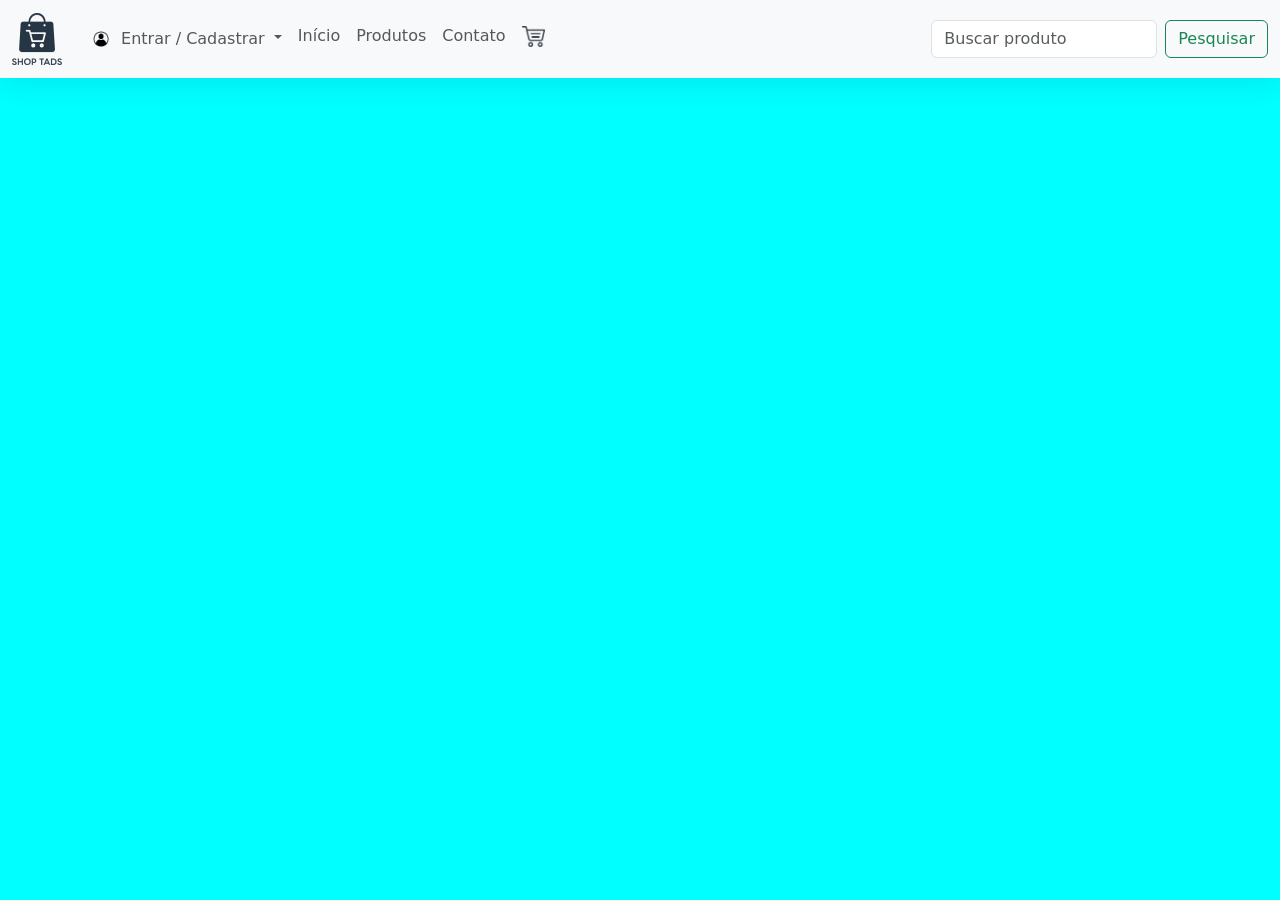
<file: paginas/pedidos.html>
<!DOCTYPE html>
<html lang="pt-br">

<head>
    <meta charset="UTF-8">
    <meta name="viewport" content="width=device-width, initial-scale=1.0">
    <title>Pedidos</title>

    <link href="../css/estilo.css" rel="stylesheet" />
    <link rel="icon" href="../imagens/index/favicon.ico">
    <link href="https://cdn.jsdelivr.net/npm/bootstrap@5.3.8/dist/css/bootstrap.min.css" rel="stylesheet"
        integrity="sha384-sRIl4kxILFvY47J16cr9ZwB07vP4J8+LH7qKQnuqkuIAvNWLzeN8tE5YBujZqJLB" crossorigin="anonymous">

    <style>
        body {
            background-color: aqua;
        }
    </style>
</head>

<body>

    <nav class="navbar navbar-expand-lg bg-body-tertiary minha-nav">
        <div class="container-fluid">
            <a class="navbar-brand" href="../index.html"> <img src="../imagens/SHOP-TADS.png" alt="Shop TADS"
                    width="50">
            </a>
            <button class="navbar-toggler" type="button" data-bs-toggle="collapse"
                data-bs-target="#navbarSupportedContent" aria-controls="navbarSupportedContent" aria-expanded="false"
                aria-label="Toggle navigation">
                <span class="navbar-toggler-icon"></span>
            </button>

            <div class="collapse navbar-collapse" id="navbarSupportedContent">
                <ul class="navbar-nav me-auto mb-2 mb-lg-0">
                    <li class="nav-item dropdown">
                        <a class="nav-link dropdown-toggle" href="#" role="button" data-bs-toggle="dropdown"
                            aria-expanded="false">
                            <img src="../imagens/login/login.png" width="30">

                            <span id="nomeUsuario">Entrar / Cadastrar</span>
                        </a>
                        <ul class="dropdown-menu">
                            <li id="menuLogin"><a class="dropdown-item" href="login.html">Login</a></li>
                            <li id="menuCadastro"><a class="dropdown-item" href="novo-usuario.html">Cadastrar</a></li>


                            <li id="menuPerfil" style="display:none;">
                                <a class="dropdown-item" href="#">Meus dados</a>
                            </li>

                            <li id="menuPedidos" style="display:none;">
                                <a class="dropdown-item" href="pedidos.html">Meus Pedidos</a>
                            </li>

                            <li id="menuSair" style="display:none;">
                                <a class="dropdown-item text-danger" href="#" id="btnSair">
                                    Sair
                                </a>
                            </li>

                        </ul>
                    </li>
                    <li class="nav-item">
                        <a class="nav-link" href="../index.html">Início</a>
                    </li>
                    <li class="nav-item">
                        <a class="nav-link" href="../paginas/produtos.html">Produtos</a>
                    </li>
                    <li class="nav-item">
                        <a class="nav-link" href="../paginas/contato.html">Contato</a>
                    </li>
                    <li class="nav-item">
                        <a class="nav-link" href="../paginas/carrinho.html"><img src="../imagens/carrinho/carrinho.png"
                                width="23px"></a>
                    </li>


                </ul>
                <form class="d-flex" role="search">
                    <input class="form-control me-2" type="search" placeholder="Buscar produto" aria-label="Search" />
                    <button class="btn btn-outline-success" type="submit">Pesquisar</button>
                </form>
            </div>
        </div>
    </nav>

    <script src="https://cdn.jsdelivr.net/npm/bootstrap@5.3.8/dist/js/bootstrap.bundle.min.js"
        integrity="sha384-FKyoEForCGlyvwx9Hj09JcYn3nv7wiPVlz7YYwJrWVcXK/BmnVDxM+D2scQbITxI"
        crossorigin="anonymous"></script>
    <script src="../js/script.js">  </script>
</body>

</html>
</file>
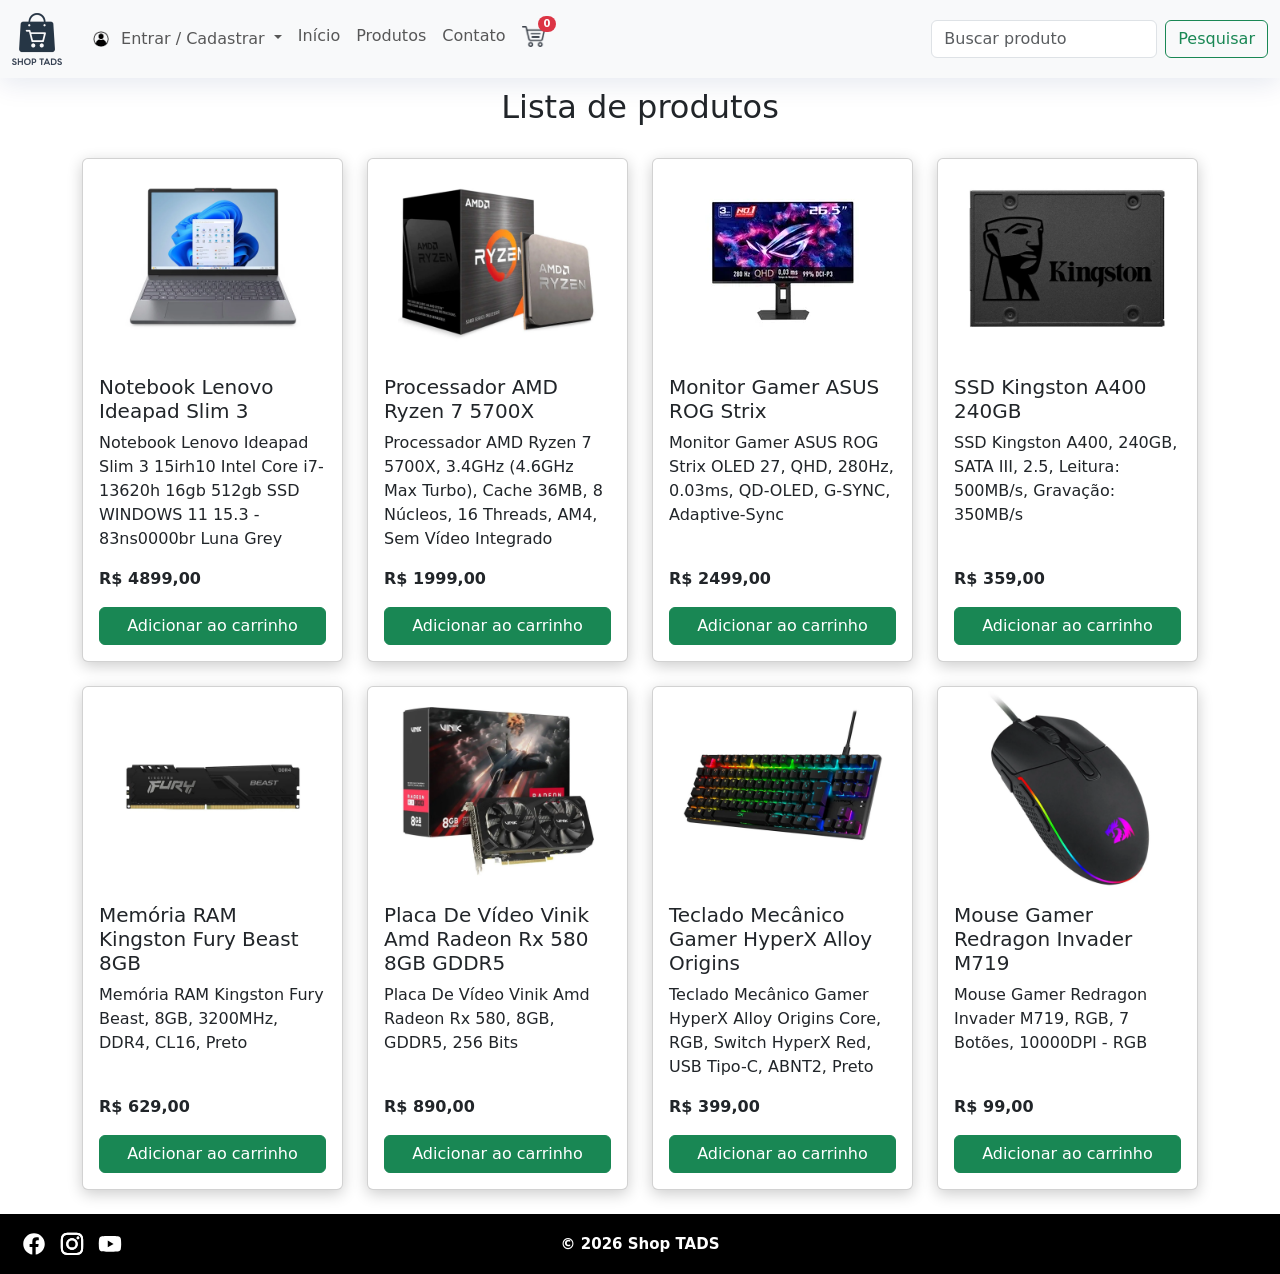
<file: paginas/produtos.html>
<!DOCTYPE html>
<html lang="pt-br">

<head>
    <meta charset="UTF-8">
    <meta name="viewport" content="width=device-width, initial-scale=1.0">
    <title>Shop Tads</title>

    <link href="../css/estilo.css" rel="stylesheet" />
    <link rel="icon" href="../imagens/index/favicon.ico">
    <link href="https://cdn.jsdelivr.net/npm/bootstrap@5.3.8/dist/css/bootstrap.min.css" rel="stylesheet"
        integrity="sha384-sRIl4kxILFvY47J16cr9ZwB07vP4J8+LH7qKQnuqkuIAvNWLzeN8tE5YBujZqJLB" crossorigin="anonymous">

</head>

<body>
    <nav class="navbar navbar-expand-lg bg-body-tertiary minha-nav">
        <div class="container-fluid">
            <a class="navbar-brand" href="../index.html"> <img src="../imagens/SHOP-TADS.png" alt="Shop TADS"
                    width="50">
            </a>
            <button class="navbar-toggler" type="button" data-bs-toggle="collapse"
                data-bs-target="#navbarSupportedContent" aria-controls="navbarSupportedContent" aria-expanded="false"
                aria-label="Toggle navigation">
                <span class="navbar-toggler-icon"></span>
            </button>

            <div class="collapse navbar-collapse" id="navbarSupportedContent">
                <ul class="navbar-nav me-auto mb-2 mb-lg-0">
                    <li class="nav-item dropdown dropdown-usuario">
                        <a class="nav-link dropdown-toggle" href="ss" role="button" data-bs-toggle="dropdown"
                            aria-expanded="false">
                            <img src="../imagens/login/login.png" width="30px">
                            <span id="nomeUsuario">Entrar / Cadastrar</span>
                        </a>
                        <ul class="dropdown-menu">
                            <li id="menuLogin"><a class="dropdown-item" href="login.html">Login</a></li>
                            <li id="menuCadastro"><a class="dropdown-item" href="novo-usuario.html">Cadastrar</a></li>


                            <li id="menuPerfil" style="display:none;">
                                <a class="dropdown-item" href="meus-dados.html">Meus dados</a>
                            </li>

                            <li id="menuPedidos" style="display:none;">
                                <a class="dropdown-item" href="meus-pedidos.html">Meus Pedidos</a>
                            </li>


                            <li id="menuSair" style="display:none;">
                                <a class="dropdown-item text-danger" href="#" id="btnSair">
                                    Sair
                                </a>
                            </li>

                        </ul>
                    </li>
                    <li class="nav-item">
                        <a class="nav-link" href="../index.html">Início</a>
                    </li>
                    <li class="nav-item">
                        <a class="nav-link" href="../paginas/produtos.html">Produtos</a>
                    </li>
                    <li class="nav-item">
                        <a class="nav-link" href="../paginas/contato.html">Contato</a>
                    </li>
                    <li class="nav-item">
                        <a class="nav-link position-relative" href="../paginas/carrinho.html">

                            <img id="iconeCarrinho" src="../imagens/carrinho/carrinho.png" width="23px" alt="Carrinho">

                            <span id="badgeCarrinho" class="position-absolute badge rounded-pill bg-danger">
                                0
                            </span>

                        </a>
                    </li>


                </ul>
                <form class="d-flex" role="search">
                    <input class="form-control me-2" type="search" placeholder="Buscar produto" aria-label="Search" />
                    <button class="btn btn-outline-success" type="submit">Pesquisar</button>
                </form>
            </div>
        </div>
    </nav>

    <main>

        <h2 style="text-align: center; margin-top: 10px;">Lista de produtos</h2>
        <div class="container py-4">

            <div class="row g-4" id="listaProdutos">

            </div>

        </div>

    </main>

    <footer>

        <div class="redes-sociais">

            <a href="https://facebook.com" target="_blank">
                <img src="../imagens/redes/logo-facebook.svg" alt="Facebook">
            </a>

            <a href="https://instagram.com" target="_blank">
                <img src="../imagens/redes/logo-instagram.svg" alt="Instagram">
            </a>

            <a href="https://www.youtube.com/" target="_blank">
                <img src="../imagens/redes/logo-youtube.svg" alt="YouTube">
            </a>

        </div>

        <p>&copy 2026 Shop TADS</p>

    </footer>

    <div class="toast-container position-fixed bottom-0 end-0 p-3">
        <div id="toastCarrinho" class="toast text-bg-success border-0" role="alert" aria-live="assertive"
            aria-atomic="true">

            <div class="d-flex">
                <div class="toast-body">
                    <i class="bi bi-cart-check me-2"></i>
                    Produto adicionado ao carrinho com sucesso!
                </div>

                <button type="button" class="btn-close btn-close-white me-2 m-auto" data-bs-dismiss="toast"
                    aria-label="Fechar"></button>
            </div>

        </div>
    </div>


    <script src="https://cdn.jsdelivr.net/npm/bootstrap@5.3.8/dist/js/bootstrap.bundle.min.js"
        integrity="sha384-FKyoEForCGlyvwx9Hj09JcYn3nv7wiPVlz7YYwJrWVcXK/BmnVDxM+D2scQbITxI"
        crossorigin="anonymous"></script>
    <script src="../js/script.js">  </script>
</body>

</html>
</file>
<file: css/estilo.css>
:root {
    --cor-verde: #198754;
    --cor-verde-hover: #157347;
    --cor-fundo: #ffffff;
    --sombra-header: 0 6px 25px #0129701a;
    --fonte-padrao: Arial, Helvetica, sans-serif;
}

/*Cabeçalho/navebar*/
.minha-nav {
    box-shadow: 0 6px 25px #0129701a;
}

.nav-link:hover{
    transform: scale(0.9);
}

#badgeCarrinho {
    top: 0px;
    left: 24px;
    font-size: 10px;
    padding: 3px 6px;
}

/*Body*/
body {
    margin: 0;
    font-family: var(--fonte-padrao);
    min-height: 100vh;
    display: flex;
    flex-direction: column;
}

main {
    flex: 1;
}


/*Index*/
.principal {

    margin: 0;
}

.botoes-banner {
    position: absolute;
    bottom: 17%;
    left: 7%;
    z-index: 2;

}



/*Produtos*/
.imagem-produto {
    height: 200px;
    object-fit: contain;
}

/*Rodapé*/
footer {
    background-color: #000000;
    position: relative;
    display: flex;
    justify-content: center;
    align-items: center;
    min-height: 60px;
    padding: 10px 20px;
    box-sizing: border-box;
    flex-wrap: wrap;
}

footer p {
    margin: 0;
    font-size: 15px;
    font-weight: bold;
    color: #ffffff;
}

.redes-sociais {
    position: absolute;
    display: flex;
    left: 20px;
    align-items: center;
    gap: 10px;
}

.redes-sociais img {
    width: 28px;
    height: 28px;

}

.redes-sociais img:hover {
    transform: scale(1.15);
}

/*Contato*/
.contato {
    display: flex;
    justify-content: center;
    align-items: center;
    padding: 40px 20px;
    background-color: var(--cor-fundo);
    box-sizing: border-box;
}

.formulario {
    width: 100%;
    max-width: 500px;
    background-color: var(--cor-fundo);
    padding: 30px;
    border-radius: 12px;
    box-shadow: 0 6px 20px #00000026;
    display: flex;
    flex-direction: column;
    gap: 10px;
}

.formulario h1 {
    text-align: center;
    margin-top: 0;
    margin-bottom: 15px;
    font-size: 28px;
}

.formulario label {
    font-weight: bold;
    font-size: 14px;
    margin-top: 5px;

}

.formulario input,
.formulario select,
.formulario textarea {
    width: 100%;
    box-sizing: border-box;
    padding: 11px;
    border: 1px solid #cccccc;
    border-radius: 6px;
    font-family: Arial, Helvetica, sans-serif;
    font-size: 14px;
    background-color: var(--cor-fundo);
}

.formulario textarea {
    resize: vertical;
}

input.botao-enviar {
    color: #ffffff;
    margin-top: 10px;
    padding: 12px;
    width: 100%;
    background-color: var(--cor-verde);
    color: #ffffff;
    border: none;
    border-radius: 8px;
    font-weight: bold;
    font-size: 15px;
    cursor: pointer;
}

input.botao-enviar:hover {
    background-color: var(--cor-verde-hover);
    color: #ffffff;
}

/*Contato-sucesso*/
#corpo-envio {
    display: flex;
    justify-content: center;
    align-items: center;
    padding: 40px 20px;
    box-sizing: border-box;
}

#corpo-envio .card {
    border-radius: 12px;
    box-shadow: 0 10px 15px 10px #2a523326;
}

.envio {
    width: 100%;
    max-width: 500px;
    min-height: 250px;
    padding: 30px;
    background: linear-gradient(45deg, #0B6B3A, #16A085, #7DCEA0);
    border: 1px solid #1a751a;
    display: flex;
    flex-direction: column;
    justify-content: center;
    align-items: center;
    text-align: center;
    box-sizing: border-box;
}



.envio h1 {
    font-size: 24px;
}

.envio p {
    font-weight: bold;
}

.envio a {
    display: inline-block;
    margin-top: 15px;
    padding: 10px 20px;
    background: linear-gradient(45deg, #b1e733, #06683a);
    color: #000000;
    text-decoration: none;
    font-weight: bold;
    border-radius: 8px;
}

.envio a:hover {
    background-color: #113a15;
    color: #ffffff;
}

/* Carrinho */
.pagina-carrinho {
    max-width: 1200px;
    margin: auto;
    padding: 30px 20px;
}

.pagina-carrinho h1 {
    text-align: center;
    margin-bottom: 30px;
}

.layout-carrinho {
    display: grid;
    grid-template-columns: 2fr 1fr;
    gap: 25px;
}

.itens-carrinho,
.resumo,
.endereco {
    background-color: var(--cor-fundo);
    border-radius: 12px;
    padding: 20px;
    box-shadow: 0 2px 12px #0000001f;
}

.itens-carrinho h2 {
    text-align: center;

}

.item {
    display: flex;
    align-items: center;
    gap: 15px;
    padding: 15px 0;
    border-bottom: 1px solid #ddd;
}

.info-item {
    flex: 1;
}

.info-item h3 {
    margin: 0;
    font-size: 17px;
}


.info-item span {
    font-weight: bold;
    color: #000000;
}

.qtd {
    text-align: center;
}

.qtd input {
    width: 55px;
    padding: 6px;
    text-align: center;
}

.resumo h3 {
    color: #000000;
    margin: 15px 0;
}

.endereco {
    margin-top: 25px;
}

.endereco p {
    margin: 8px 0;
}

/* Sucesso pedido */
.sucesso-pedido {
    flex: 1;
    display: flex;
    flex-direction: column;
    justify-content: center;
    align-items: center;
    text-align: center;
    padding: 40px 20px;
    box-sizing: border-box;
}

.icone-sucesso {
    width: 80px;
    height: 80px;
    display: flex;
    justify-content: center;
    align-items: center;
    border-radius: 50%;
    background-color: #198754;
    color: white;
    font-size: 50px;
    font-weight: bold;
    margin-bottom: 20px;
}

.sucesso-pedido h1 {
    margin: 0 0 15px;
    color: #198754;
    font-size: 32px;
}

.mensagem-sucesso {
    font-size: 20px;
    margin: 5px 0;
}

.sucesso-pedido>p {
    margin: 8px 0;
    color: #555;
}

.dados-pedido {
    width: 100%;
    max-width: 450px;
    margin: 25px 0;
    padding: 20px;
    background-color: var(--cor-fundo);
    border: 1px solid #ddd;
    border-radius: 10px;
    box-shadow: 0 2px 10px rgba(0, 0, 0, 0.08);
    box-sizing: border-box;
}

.dados-pedido p {
    margin: 10px 0;
    font-size: 17px;
}

#numero-pedido {
    color: #0d6efd;
    font-weight: bold;
}

.botoes-sucesso {
    display: flex;
    gap: 15px;
    justify-content: center;
    flex-wrap: wrap;
}

.btn-voltar,
.btn-pedido {
    display: inline-block;
    padding: 12px 22px;
    border-radius: 6px;
    text-decoration: none;
    font-weight: bold;
    transition: 0.4s;
}

.btn-voltar {
    background-color: var(--cor-verde);
    color: #ffffff;
}

.btn-voltar:hover {
    background-color: var(--cor-verde-hover);
}

.btn-pedido {
    background-color: #6c757d;
    color: #ffffff;
}

.btn-pedido:hover {
    background-color: #5c636a;
}

/*Cadastro usuário*/
.card {
    box-shadow: 0 4px 15px #00000033;
}

/*login*/
.principal-login {
    display: flex;
    align-items: center;
    justify-content: center;
    flex-direction: column;
    margin-top: -30px;
    margin-bottom: 20px;
}

/*tela Mobile*/
@media (max-width: 900px) {

    .botoes-banner {
        left: 60px;
        bottom: 49px;
        gap: 10px;
    }

    .botoes-banner a {
        padding: 4px 8px;
        font-size: 12px;
    }

    .nav {
        margin-left: 20px;
    }

}

@media (max-width: 768px) {

    .layout-carrinho {
        grid-template-columns: 1fr;
    }

    .item {
        flex-direction: column;
        text-align: center;
    }

    .botoes-banner {
        left: 49px;
        bottom: 35px;
        gap: 10px;
    }

    .botoes-banner a {
        padding: 4px 8px;
        font-size: 11px;
    }

}

@media (max-width: 600px) {

    .cabecalho {
        flex-direction: column;
        align-items: center;
        padding: 15px;
    }

    #logo-produto {
        margin-left: 0;
    }

    .dados-usuario {
        margin-left: 5px;
    }

    .pesquisa {
        width: 100%;
        max-width: 400px;
    }

    .nav {
        width: 100%;
        justify-content: center;
        gap: 20px;
        margin-top: 10px;
    }

    .botoes-banner {
        left: 39px;
        bottom: 22px;
        gap: 10px;
    }

    .botoes-banner a {
        padding: 4px 8px;
        font-size: 11px;
    }

    footer {
        gap: 10px;
        text-align: center;
    }

    .redes-sociais {
        left: 15px;
        gap: 8px;
    }

    .redes-sociais img {
        width: 26px;
        height: 26px;

    }

    .sucesso-pedido {
        padding: 30px 15px;
    }

    .sucesso-pedido h1 {
        font-size: 25px;
    }

    .mensagem-sucesso {
        font-size: 18px;
    }

    .icone-sucesso {
        width: 70px;
        height: 70px;
        font-size: 42px;
    }

    .botoes-sucesso {
        width: 100%;
    }

    .btn-voltar,
    .btn-pedido {
        width: 100%;
        max-width: 300px;
        text-align: center;
        box-sizing: border-box;
    }
}

@media (max-width: 440px) {

    .botoes-banner {
        left: 28px;
        bottom: 18px;
        gap: 6px;
    }

    .botoes-banner a {
        padding: 4px 7px;
        font-size: 6px;
    }

    footer {
        display: flex;
        gap: 5px;
        text-align: center;
        flex-wrap: wrap;
    }

    footer p {
        font-size: 12px;
    }

    .redes-sociais {
        left: 17px;
        gap: 8px;
    }

    .redes-sociais img {
        width: 24px;
        height: 24px;

    }

}



@media (max-width: 360px) {

    .botoes-banner {
        left: 25px;
        bottom: 15px;
        gap: 6px;
    }

    .botoes-banner a {
        padding: 2px 7px;
        font-size: 5px;
    }

    footer p {
        font-size: 10px;
    }


    .redes-sociais img {
        width: 18px;
        height: 18px;

    }

}

@media (max-width: 250px) {

    .botoes-banner {
        left: 17px;
        bottom: 8px;
        gap: 6px;
    }

    .botoes-banner a {
        padding: 2px 5px;
        font-size: 4px;
    }

    footer p {
        font-size: 8px;
    }


    .redes-sociais img {
        width: 16px;
        height: 16px;

    }

}

@media (min-width: 992px) {
    .dropdown-usuario:hover > .dropdown-menu {
        display: block;
        margin-top: 0;
    }
}
</file>
